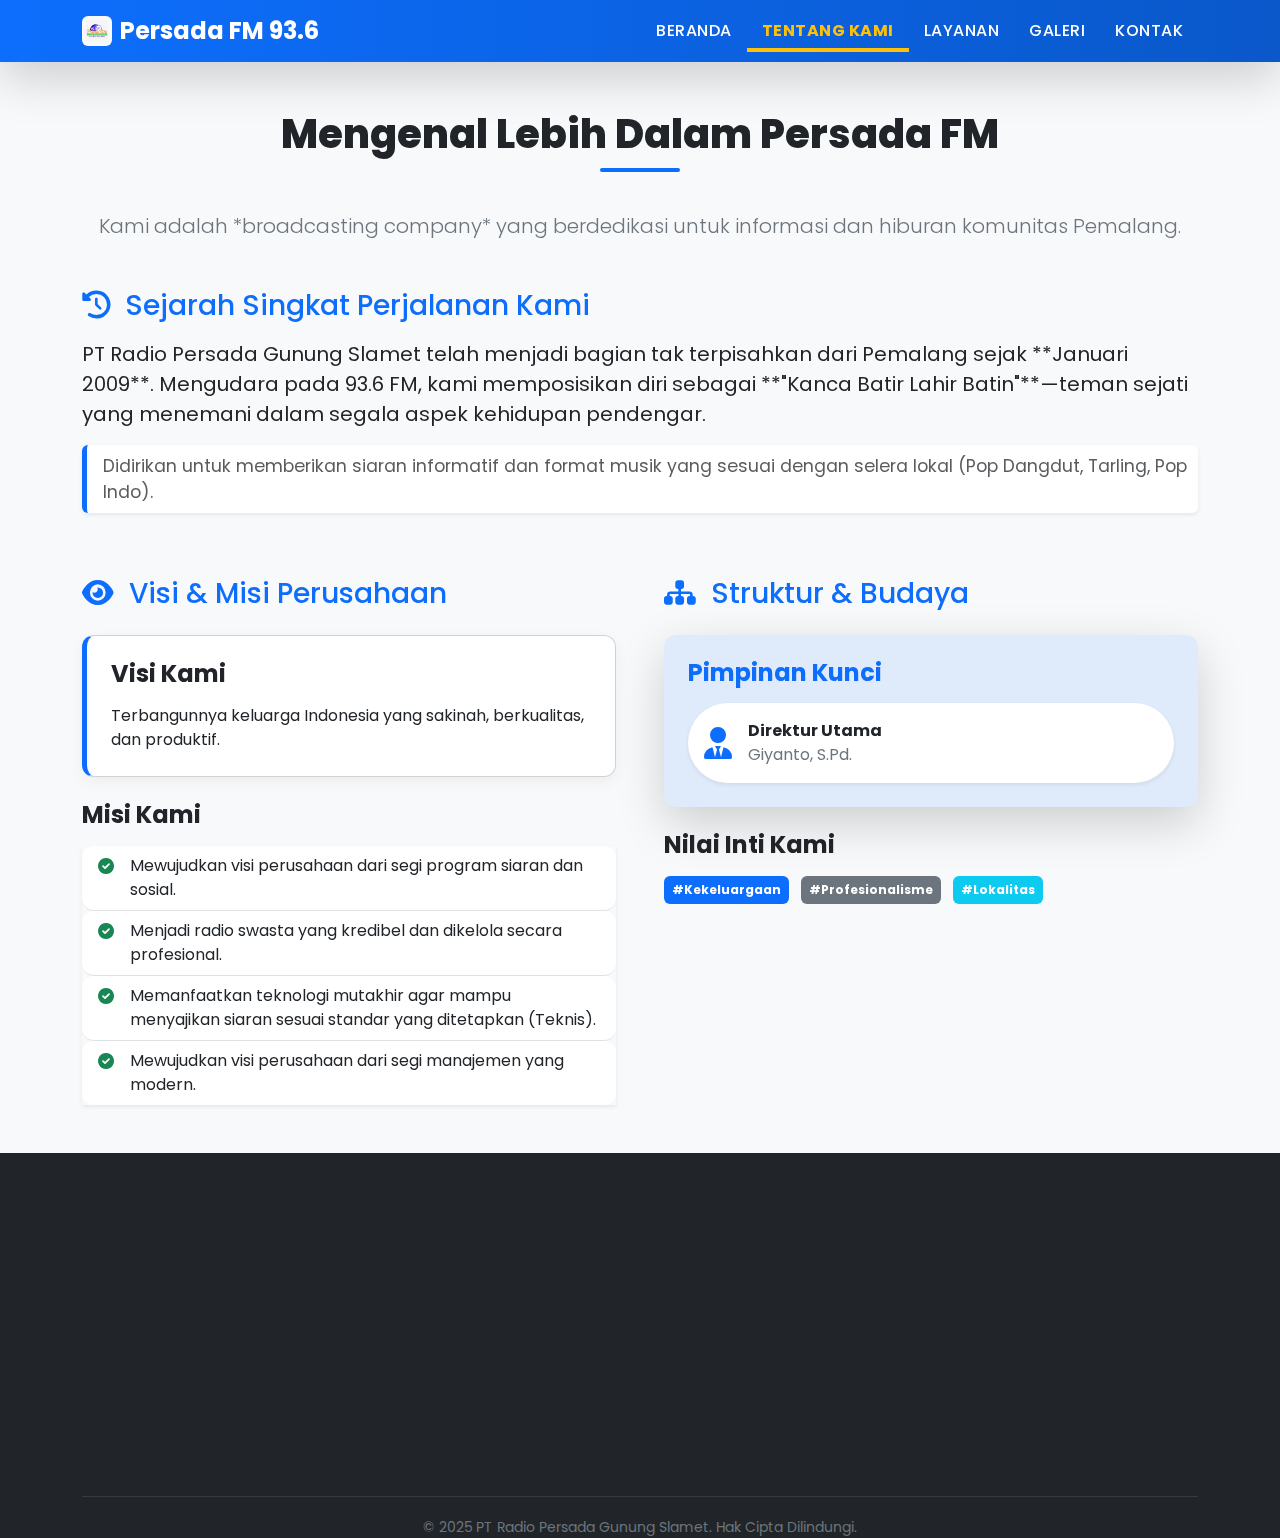
<file: about.html>
<!DOCTYPE html>
<html lang="id">
  <head>
    <meta charset="UTF-8" />
    <meta name="viewport" content="width=device-width, initial-scale=1.0" />
    <title>Tentang Kami - Persada FM</title>
    <link
      href="https://cdn.jsdelivr.net/npm/bootstrap@5.3.3/dist/css/bootstrap.min.css"
      rel="stylesheet"
    />
    <link
      rel="stylesheet"
      href="https://cdnjs.cloudflare.com/ajax/libs/font-awesome/6.0.0-beta3/css/all.min.css"
    />
    <link rel="stylesheet" href="https://unpkg.com/aos@2.3.4/dist/aos.css" />
    <link rel="stylesheet" href="assets/css/style.css" />
  </head>
  <body>
    <header>
      <nav
        class="navbar navbar-expand-lg navbar-dark sticky-top shadow-lg"
        id="mainNavbar"
      >
        <div class="container">
          <a
            class="navbar-brand d-flex align-items-center fw-bold"
            href="index.html"
          >
            <img
              src="assets/img/logo_persabda.jpg"
              alt="Logo Persada FM"
              height="30"
              class="me-2 bg-light p-1 rounded"
            />
            Persada FM 93.6
          </a>

          <button
            class="navbar-toggler"
            type="button"
            data-bs-toggle="collapse"
            data-bs-target="#navbarNav"
            aria-controls="navbarNav"
            aria-expanded="false"
            aria-label="Toggle navigation"
          >
            <span class="navbar-toggler-icon"></span>
          </button>

          <div class="collapse navbar-collapse" id="navbarNav">
            <ul class="navbar-nav ms-auto">
              <li class="nav-item">
                <a class="nav-link" href="index.html">Beranda</a>
              </li>
              <li class="nav-item">
                <a
                  class="nav-link active fw-bold"
                  aria-current="page"
                  href="about.html"
                >
                  Tentang Kami
                </a>
              </li>
              <li class="nav-item">
                <a class="nav-link" href="services.html">Layanan</a>
              </li>
              <li class="nav-item">
                <a class="nav-link" href="gallery.html">Galeri</a>
              </li>
              <li class="nav-item">
                <a class="nav-link" href="contact.html">Kontak</a>
              </li>
            </ul>
          </div>
        </div>
      </nav>
    </header>

    <main>
      <section id="about" class="py-5 bg-light">
        <div class="container">
          <div class="text-center mb-5" data-aos="fade-down">
            <h1 class="section-title">Mengenal Lebih Dalam Persada FM</h1>
            <p class="lead text-secondary">
              Kami adalah *broadcasting company* yang berdedikasi untuk
              informasi dan hiburan komunitas Pemalang.
            </p>
          </div>

          <div class="row g-5">
            <div class="col-lg-12 mb-5" data-aos="fade-up" data-aos-delay="200">
              <h2 class="h3 text-primary mb-3">
                <i class="fas fa-history me-2"></i> Sejarah Singkat Perjalanan
                Kami
              </h2>
              <p class="fs-5">
                PT Radio Persada Gunung Slamet telah menjadi bagian tak
                terpisahkan dari Pemalang sejak **Januari 2009**. Mengudara pada
                93.6 FM, kami memposisikan diri sebagai **"Kanca Batir Lahir
                Batin"**—teman sejati yang menemani dalam segala aspek kehidupan
                pendengar.
              </p>
              <blockquote
                class="blockquote border-start border-primary border-5 ps-3 py-2 bg-white shadow-sm rounded"
              >
                <p class="mb-0 small text-muted">
                  Didirikan untuk memberikan siaran informatif dan format musik
                  yang sesuai dengan selera lokal (Pop Dangdut, Tarling, Pop
                  Indo).
                </p>
              </blockquote>
            </div>
          </div>

          <div class="row g-5">
            <div class="col-lg-6" data-aos="fade-right" data-aos-delay="300">
              <h2 class="h3 text-primary mb-4">
                <i class="fas fa-eye me-2"></i> Visi & Misi Perusahaan
              </h2>

              <div class="card p-4 mb-4 visi-misi-card hover-lift bg-white">
                <h4 class="text-dark fw-bold mb-3">Visi Kami</h4>
                <p class="mb-0">
                  Terbangunnya keluarga Indonesia yang sakinah, berkualitas, dan
                  produktif.
                </p>
              </div>

              <h4 class="text-dark fw-bold mb-3">Misi Kami</h4>
              <ul class="list-group list-group-flush shadow-sm">
                <li class="list-group-item d-flex align-items-start">
                  <i class="fas fa-check-circle text-success me-3 mt-1"></i>
                  Mewujudkan visi perusahaan dari segi program siaran dan
                  sosial.
                </li>
                <li class="list-group-item d-flex align-items-start">
                  <i class="fas fa-check-circle text-success me-3 mt-1"></i>
                  Menjadi radio swasta yang kredibel dan dikelola secara
                  profesional.
                </li>
                <li class="list-group-item d-flex align-items-start">
                  <i class="fas fa-check-circle text-success me-3 mt-1"></i>
                  Memanfaatkan teknologi mutakhir agar mampu menyajikan siaran
                  sesuai standar yang ditetapkan (Teknis).
                </li>
                <li class="list-group-item d-flex align-items-start">
                  <i class="fas fa-check-circle text-success me-3 mt-1"></i>
                  Mewujudkan visi perusahaan dari segi manajemen yang modern.
                </li>
              </ul>
            </div>

            <div class="col-lg-6" data-aos="fade-left" data-aos-delay="500">
              <h2 class="h3 text-primary mb-4">
                <i class="fas fa-sitemap me-2"></i> Struktur & Budaya
              </h2>

              <div
                class="card p-4 mb-4 shadow-lg border-0 bg-primary bg-opacity-10"
              >
                <h4 class="text-primary fw-bold mb-3">Pimpinan Kunci</h4>
                <div
                  class="d-flex align-items-center bg-white p-3 rounded-pill shadow-sm"
                >
                  <i class="fas fa-user-tie fa-2x text-primary me-3"></i>
                  <div>
                    <span class="fw-bold d-block">Direktur Utama</span>
                    <span class="text-secondary">Giyanto, S.Pd.</span>
                  </div>
                </div>
              </div>

              <h4 class="text-dark fw-bold mb-3">Nilai Inti Kami</h4>
              <span class="badge bg-primary me-2 p-2">#Kekeluargaan</span>
              <span class="badge bg-secondary me-2 p-2">#Profesionalisme</span>
              <span class="badge bg-info me-2 p-2">#Lokalitas</span>
            </div>
          </div>
        </div>
      </section>
    </main>

    <footer class="text-lg-start">
      <div class="container">
        <div class="row pb-4">
          <div class="col-lg-4 col-md-6 mb-4" data-aos="fade-up">
            <h5 class="footer-title">Persada FM 93.6</h5>
            <p class="small text-light">
              PT Radio Persada Gunung Slamet, mitra siaran terpercaya Anda di
              Pantura Jawa Tengah. <br />
              Slogan: **"Kanca Batir Lahir Batin"**
            </p>
            <div class="mt-3">
              <a
                href="https://facebook.com/radiopersadapemalang"
                target="_blank"
                class="social-icon text-white"
                ><i class="fab fa-facebook-f"></i
              ></a>
              <a
                href="https://instagram.com/radiopersadapemalang"
                target="_blank"
                class="social-icon text-white"
                ><i class="fab fa-instagram"></i
              ></a>
              <a href="#" class="social-icon text-white"
                ><i class="fab fa-twitter"></i
              ></a>
              <a href="#" class="social-icon text-white"
                ><i class="fab fa-youtube"></i
              ></a>
            </div>
          </div>

          <div
            class="col-lg-2 col-md-6 mb-4"
            data-aos="fade-up"
            data-aos-delay="100"
          >
            <h5 class="footer-title">Navigasi</h5>
            <a href="index.html" class="footer-link small">Beranda</a>
            <a href="about.html" class="footer-link small">Tentang Kami</a>
            <a href="services.html" class="footer-link small">Layanan</a>
            <a href="gallery.html" class="footer-link small">Galeri</a>
            <a href="contact.html" class="footer-link small">Kontak</a>
          </div>

          <div
            class="col-lg-3 col-md-6 mb-4"
            data-aos="fade-up"
            data-aos-delay="200"
          >
            <h5 class="footer-title">Bidang Usaha</h5>
            <a href="services.html" class="footer-link small">Iklan Spot</a>
            <a href="services.html" class="footer-link small"
              >Adlips & Talkshow</a
            >
            <a href="services.html" class="footer-link small"
              >Produksi Spot Audio</a
            >
            <a href="gallery.html" class="footer-link small"
              >Liputan Komunitas</a
            >
          </div>

          <div
            class="col-lg-3 col-md-6 mb-4"
            data-aos="fade-up"
            data-aos-delay="300"
          >
            <h5 class="footer-title">Hubungi Kami</h5>
            <div class="small text-light mb-2">
              <i class="fas fa-map-marker-alt me-2 text-primary"></i> Lampu
              Merah, Jalan Anggur, 1,5 KM Barat, Pertigaan Pasar, Bojongbata,
              Kec. Pemalang, Kabupaten Pemalang, Jawa Tengah 52319
            </div>
            <div class="small text-light mb-2">
              <i class="fas fa-phone-alt me-2 text-primary"></i> (0284) 5850001
            </div>
            <div class="small text-light">
              <i class="fab fa-whatsapp me-2 text-primary"></i> 0813 9088 0002
              (Pendengar)
            </div>
          </div>
        </div>

        <div class="footer-bottom text-center">
          <p class="mb-0 small text-secondary">
            &copy; 2025 PT Radio Persada Gunung Slamet. Hak Cipta Dilindungi.
          </p>
        </div>
      </div>
    </footer>

    <script src="https://cdn.jsdelivr.net/npm/bootstrap@5.3.3/dist/js/bootstrap.bundle.min.js"></script>
    <script src="https://unpkg.com/aos@2.3.4/dist/aos.js"></script>
    <script src="assets/js/script.js"></script>
  </body>
</html>
</file>
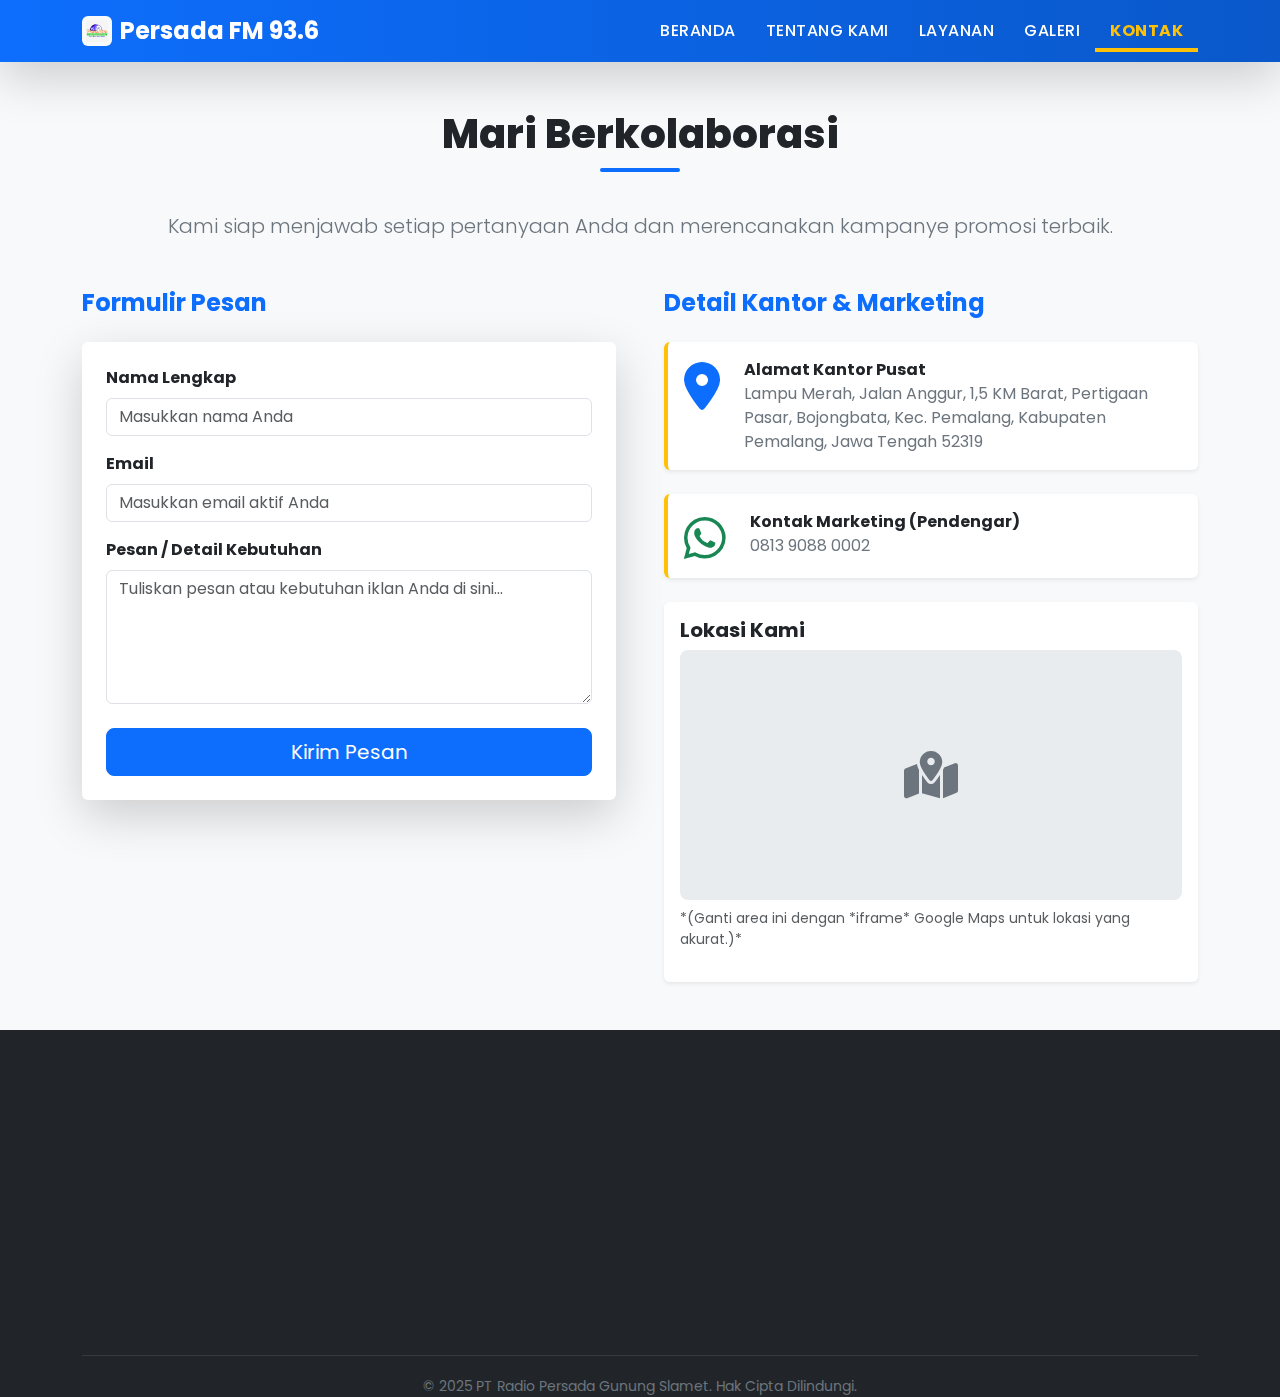
<file: contact.html>
<!DOCTYPE html>
<html lang="id">
  <head>
    <meta charset="UTF-8" />
    <meta name="viewport" content="width=device-width, initial-scale=1.0" />
    <title>Kontak Kami - Persada FM</title>
    <link
      href="https://cdn.jsdelivr.net/npm/bootstrap@5.3.3/dist/css/bootstrap.min.css"
      rel="stylesheet"
    />
    <link
      rel="stylesheet"
      href="https://cdnjs.cloudflare.com/ajax/libs/font-awesome/6.0.0-beta3/css/all.min.css"
    />
    <link rel="stylesheet" href="https://unpkg.com/aos@2.3.4/dist/aos.css" />
    <link rel="stylesheet" href="assets/css/style.css" />
  </head>
  <body>
    <header>
      <nav
        class="navbar navbar-expand-lg navbar-dark sticky-top shadow-lg"
        id="mainNavbar"
      >
        <div class="container">
          <a
            class="navbar-brand d-flex align-items-center fw-bold"
            href="index.html"
          >
            <img
              src="assets/img/logo_persabda.jpg"
              alt="Logo Persada FM"
              height="30"
              class="me-2 bg-light p-1 rounded"
            />
            Persada FM 93.6
          </a>

          <button
            class="navbar-toggler"
            type="button"
            data-bs-toggle="collapse"
            data-bs-target="#navbarNav"
            aria-controls="navbarNav"
            aria-expanded="false"
            aria-label="Toggle navigation"
          >
            <span class="navbar-toggler-icon"></span>
          </button>

          <div class="collapse navbar-collapse" id="navbarNav">
            <ul class="navbar-nav ms-auto">
              <li class="nav-item">
                <a class="nav-link" href="index.html">Beranda</a>
              </li>
              <li class="nav-item">
                <a class="nav-link" href="about.html">Tentang Kami</a>
              </li>
              <li class="nav-item">
                <a class="nav-link" href="services.html">Layanan</a>
              </li>
              <li class="nav-item">
                <a class="nav-link" href="gallery.html">Galeri</a>
              </li>
              <li class="nav-item">
                <a
                  class="nav-link active fw-bold"
                  aria-current="page"
                  href="contact.html"
                  >Kontak</a
                >
              </li>
            </ul>
          </div>
        </div>
      </nav>
    </header>

    <main>
      <section id="contact" class="py-5 bg-light">
        <div class="container">
          <div class="text-center mb-5" data-aos="fade-down">
            <h1 class="section-title">Mari Berkolaborasi</h1>
            <p class="lead text-secondary">
              Kami siap menjawab setiap pertanyaan Anda dan merencanakan
              kampanye promosi terbaik.
            </p>
          </div>

          <div class="row g-5">
            <div class="col-lg-6" data-aos="fade-right">
              <h2 class="h4 text-primary mb-4 fw-bold">Formulir Pesan</h2>
              <form
                id="contactForm"
                novalidate
                class="p-4 bg-white rounded shadow-lg hover-lift"
              >
                <div class="mb-3">
                  <label for="name" class="form-label fw-bold"
                    >Nama Lengkap</label
                  >
                  <input
                    type="text"
                    class="form-control"
                    id="name"
                    name="name"
                    required
                    placeholder="Masukkan nama Anda"
                  />
                  <div id="nameError" class="invalid-feedback"></div>
                </div>

                <div class="mb-3">
                  <label for="email" class="form-label fw-bold">Email</label>
                  <input
                    type="email"
                    class="form-control"
                    id="email"
                    name="email"
                    required
                    placeholder="Masukkan email aktif Anda"
                  />
                  <div id="emailError" class="invalid-feedback"></div>
                </div>

                <div class="mb-4">
                  <label for="message" class="form-label fw-bold"
                    >Pesan / Detail Kebutuhan</label
                  >
                  <textarea
                    class="form-control"
                    id="message"
                    name="message"
                    rows="5"
                    required
                    placeholder="Tuliskan pesan atau kebutuhan iklan Anda di sini..."
                  ></textarea>
                  <div id="messageError" class="invalid-feedback"></div>
                </div>

                <button
                  type="submit"
                  class="btn btn-primary btn-lg w-100 contact-btn-anim"
                >
                  Kirim Pesan
                </button>
              </form>
            </div>

            <div class="col-lg-6" data-aos="fade-left">
              <h2 class="h4 text-primary mb-4 fw-bold">
                Detail Kantor & Marketing
              </h2>

              <div
                class="d-flex align-items-start mb-4 p-3 bg-white rounded shadow-sm contact-info-box hover-lift"
              >
                <i
                  class="fas fa-map-marker-alt fa-3x text-primary me-4 mt-1"
                ></i>
                <div>
                  <span class="fw-bold d-block">Alamat Kantor Pusat</span>
                  <p class="mb-0 text-secondary">
                    Lampu Merah, Jalan Anggur, 1,5 KM Barat, Pertigaan Pasar,
                    Bojongbata, Kec. Pemalang, Kabupaten Pemalang, Jawa Tengah
                    52319
                  </p>
                </div>
              </div>

              <div
                class="d-flex align-items-start mb-4 p-3 bg-white rounded shadow-sm contact-info-box hover-lift"
              >
                <i class="fab fa-whatsapp fa-3x text-success me-4 mt-1"></i>
                <div>
                  <span class="fw-bold d-block"
                    >Kontak Marketing (Pendengar)</span
                  >
                  <p class="mb-0 text-secondary">0813 9088 0002</p>
                </div>
              </div>

              <div
                class="mt-4 p-3 bg-white rounded shadow-sm"
                data-aos="zoom-in"
                data-aos-delay="200"
              >
                <h5 class="fw-bold mb-2">Lokasi Kami</h5>
                <div
                  style="
                    height: 250px;
                    background-color: #e9ecef;
                    display: flex;
                    justify-content: center;
                    align-items: center;
                    border-radius: 8px;
                  "
                >
                  <i class="fas fa-map-marked-alt fa-3x text-secondary"></i>
                </div>
                <p class="small text-muted mt-2">
                  *(Ganti area ini dengan *iframe* Google Maps untuk lokasi yang
                  akurat.)*
                </p>
              </div>
            </div>
          </div>
        </div>
      </section>
    </main>

    <footer class="text-lg-start">
      <div class="container">
        <div class="row pb-4">
          <div class="col-lg-4 col-md-6 mb-4" data-aos="fade-up">
            <h5 class="footer-title">Persada FM 93.6</h5>
            <p class="small text-light">
              PT Radio Persada Gunung Slamet, mitra siaran terpercaya Anda di
              Pantura Jawa Tengah. <br />
              Slogan: **"Kanca Batir Lahir Batin"**
            </p>
            <div class="mt-3">
              <a
                href="https://facebook.com/radiopersadapemalang"
                target="_blank"
                class="social-icon text-white"
                ><i class="fab fa-facebook-f"></i
              ></a>
              <a
                href="https://instagram.com/radiopersadapemalang"
                target="_blank"
                class="social-icon text-white"
                ><i class="fab fa-instagram"></i
              ></a>
              <a href="#" class="social-icon text-white"
                ><i class="fab fa-twitter"></i
              ></a>
              <a href="#" class="social-icon text-white"
                ><i class="fab fa-youtube"></i
              ></a>
            </div>
          </div>

          <div
            class="col-lg-2 col-md-6 mb-4"
            data-aos="fade-up"
            data-aos-delay="100"
          >
            <h5 class="footer-title">Navigasi</h5>
            <a href="index.html" class="footer-link small">Beranda</a>
            <a href="about.html" class="footer-link small">Tentang Kami</a>
            <a href="services.html" class="footer-link small">Layanan</a>
            <a href="gallery.html" class="footer-link small">Galeri</a>
            <a href="contact.html" class="footer-link small">Kontak</a>
          </div>

          <div
            class="col-lg-3 col-md-6 mb-4"
            data-aos="fade-up"
            data-aos-delay="200"
          >
            <h5 class="footer-title">Bidang Usaha</h5>
            <a href="services.html" class="footer-link small">Iklan Spot</a>
            <a href="services.html" class="footer-link small"
              >Adlips & Talkshow</a
            >
            <a href="services.html" class="footer-link small"
              >Produksi Spot Audio</a
            >
            <a href="gallery.html" class="footer-link small"
              >Liputan Komunitas</a
            >
          </div>

          <div
            class="col-lg-3 col-md-6 mb-4"
            data-aos="fade-up"
            data-aos-delay="300"
          >
            <h5 class="footer-title">Hubungi Kami</h5>
            <div class="small text-light mb-2">
              <i class="fas fa-map-marker-alt me-2 text-primary"></i> Lampu
              Merah, Jalan Anggur, 1,5 KM Barat, Pertigaan Pasar, Bojongbata,
              Kec. Pemalang, Kabupaten Pemalang, Jawa Tengah 52319
            </div>
            <div class="small text-light">
              <i class="fab fa-whatsapp me-2 text-primary"></i>0813 9088 0002
              (Pendengar)
            </div>
          </div>
        </div>

        <div class="footer-bottom text-center">
          <p class="mb-0 small text-secondary">
            &copy; 2025 PT Radio Persada Gunung Slamet. Hak Cipta Dilindungi.
          </p>
        </div>
      </div>
    </footer>

    <script src="https://cdn.jsdelivr.net/npm/bootstrap@5.3.3/dist/js/bootstrap.bundle.min.js"></script>
    <script src="https://unpkg.com/aos@2.3.4/dist/aos.js"></script>
    <script src="assets/js/script.js"></script>
  </body>
</html>
</file>
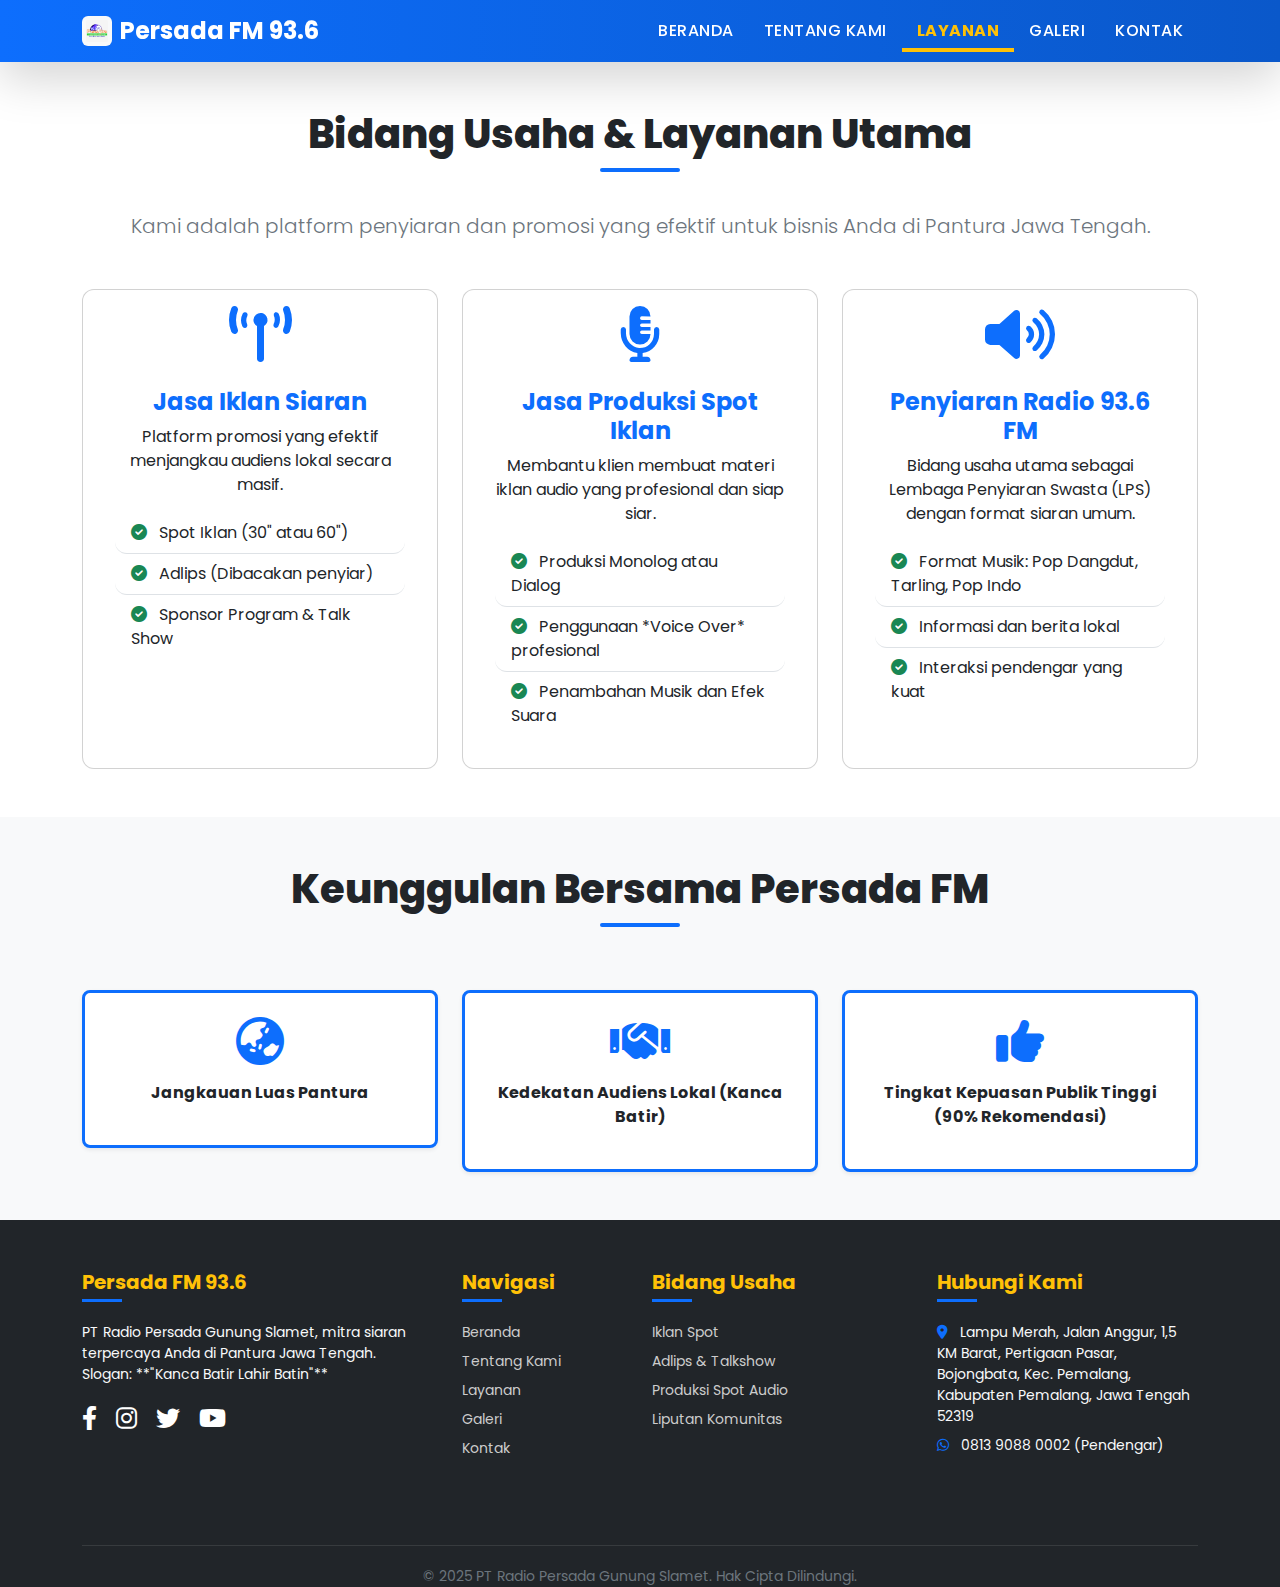
<file: services.html>
<!DOCTYPE html>
<html lang="id">
  <head>
    <meta charset="UTF-8" />
    <meta name="viewport" content="width=device-width, initial-scale=1.0" />
    <title>Layanan Kami - Persada FM</title>
    <link
      href="https://cdn.jsdelivr.net/npm/bootstrap@5.3.3/dist/css/bootstrap.min.css"
      rel="stylesheet"
    />
    <link
      rel="stylesheet"
      href="https://cdnjs.cloudflare.com/ajax/libs/font-awesome/6.0.0-beta3/css/all.min.css"
    />
    <link rel="stylesheet" href="assets/css/style.css" />
  </head>
  <body>
    <header>
      <nav
        class="navbar navbar-expand-lg navbar-dark sticky-top shadow-lg"
        id="mainNavbar"
      >
        <div class="container">
          <a
            class="navbar-brand d-flex align-items-center fw-bold"
            href="services.html"
          >
            <img
              src="assets/img/logo_persabda.jpg"
              alt="Logo Persada FM"
              height="30"
              class="me-2 bg-light p-1 rounded"
            />
            Persada FM 93.6
          </a>

          <button
            class="navbar-toggler"
            type="button"
            data-bs-toggle="collapse"
            data-bs-target="#navbarNav"
            aria-controls="navbarNav"
            aria-expanded="false"
            aria-label="Toggle navigation"
          >
            <span class="navbar-toggler-icon"></span>
          </button>

          <div class="collapse navbar-collapse" id="navbarNav">
            <ul class="navbar-nav ms-auto">
              <li class="nav-item">
                <a class="nav-link" href="index.html">Beranda</a>
              </li>
              <li class="nav-item">
                <a class="nav-link" href="about.html">Tentang Kami</a>
              </li>
              <li class="nav-item">
                <a
                  class="nav-link active fw-bold"
                  aria-current="page"
                  href="services.html"
                  >Layanan</a
                >
              </li>
              <li class="nav-item">
                <a class="nav-link" href="gallery.html">Galeri</a>
              </li>
              <li class="nav-item">
                <a class="nav-link" href="contact.html">Kontak</a>
              </li>
            </ul>
          </div>
        </div>
      </nav>
    </header>

    <main>
      <section id="services" class="py-5">
        <div class="container">
          <div class="text-center mb-5 fade-in-on-scroll">
            <h1 class="section-title">Bidang Usaha & Layanan Utama</h1>
            <p class="lead text-secondary">
              Kami adalah platform penyiaran dan promosi yang efektif untuk
              bisnis Anda di Pantura Jawa Tengah.
            </p>
          </div>

          <div class="row g-4">
            <div class="col-md-6 col-lg-4 fade-in-on-scroll">
              <div class="card h-100 p-3 text-center">
                <i class="fas fa-broadcast-tower card-icon mx-auto"></i>
                <div class="card-body">
                  <h4 class="card-title text-primary fw-bold">
                    Jasa Iklan Siaran
                  </h4>
                  <p class="card-text">
                    Platform promosi yang efektif menjangkau audiens lokal
                    secara masif.
                  </p>
                  <ul class="list-group list-group-flush text-start">
                    <li class="list-group-item">
                      <i class="fas fa-check-circle text-success me-2"></i> Spot
                      Iklan (30" atau 60")
                    </li>
                    <li class="list-group-item">
                      <i class="fas fa-check-circle text-success me-2"></i>
                      Adlips (Dibacakan penyiar)
                    </li>
                    <li class="list-group-item">
                      <i class="fas fa-check-circle text-success me-2"></i>
                      Sponsor Program & Talk Show
                    </li>
                  </ul>
                </div>
              </div>
            </div>

            <div class="col-md-6 col-lg-4 fade-in-on-scroll">
              <div class="card h-100 p-3 text-center">
                <i class="fas fa-microphone-alt card-icon mx-auto"></i>
                <div class="card-body">
                  <h4 class="card-title text-primary fw-bold">
                    Jasa Produksi Spot Iklan
                  </h4>
                  <p class="card-text">
                    Membantu klien membuat materi iklan audio yang profesional
                    dan siap siar.
                  </p>
                  <ul class="list-group list-group-flush text-start">
                    <li class="list-group-item">
                      <i class="fas fa-check-circle text-success me-2"></i>
                      Produksi Monolog atau Dialog
                    </li>
                    <li class="list-group-item">
                      <i class="fas fa-check-circle text-success me-2"></i>
                      Penggunaan *Voice Over* profesional
                    </li>
                    <li class="list-group-item">
                      <i class="fas fa-check-circle text-success me-2"></i>
                      Penambahan Musik dan Efek Suara
                    </li>
                  </ul>
                </div>
              </div>
            </div>

            <div class="col-md-6 col-lg-4 fade-in-on-scroll">
              <div class="card h-100 p-3 text-center">
                <i class="fas fa-volume-up card-icon mx-auto"></i>
                <div class="card-body">
                  <h4 class="card-title text-primary fw-bold">
                    Penyiaran Radio 93.6 FM
                  </h4>
                  <p class="card-text">
                    Bidang usaha utama sebagai Lembaga Penyiaran Swasta (LPS)
                    dengan format siaran umum.
                  </p>
                  <ul class="list-group list-group-flush text-start">
                    <li class="list-group-item">
                      <i class="fas fa-check-circle text-success me-2"></i>
                      Format Musik: Pop Dangdut, Tarling, Pop Indo
                    </li>
                    <li class="list-group-item">
                      <i class="fas fa-check-circle text-success me-2"></i>
                      Informasi dan berita lokal
                    </li>
                    <li class="list-group-item">
                      <i class="fas fa-check-circle text-success me-2"></i>
                      Interaksi pendengar yang kuat
                    </li>
                  </ul>
                </div>
              </div>
            </div>
          </div>
        </div>
      </section>

      <section id="advantages" class="py-5 bg-light">
        <div class="container">
          <div class="text-center mb-5 fade-in-on-scroll">
            <h2 class="section-title">Keunggulan Bersama Persada FM</h2>
          </div>
          <div class="row g-4 text-center fade-in-on-scroll">
            <div class="col-md-4">
              <div
                class="p-4 bg-white rounded-3 shadow-sm border border-primary border-3 border-bottom"
              >
                <i class="fas fa-globe-asia text-primary fa-3x mb-3"></i>
                <p class="fw-bold">Jangkauan Luas Pantura</p>
              </div>
            </div>
            <div class="col-md-4">
              <div
                class="p-4 bg-white rounded-3 shadow-sm border border-primary border-3 border-bottom"
              >
                <i class="fas fa-handshake text-primary fa-3x mb-3"></i>
                <p class="fw-bold">Kedekatan Audiens Lokal (Kanca Batir)</p>
              </div>
            </div>
            <div class="col-md-4">
              <div
                class="p-4 bg-white rounded-3 shadow-sm border border-primary border-3 border-bottom"
              >
                <i class="fas fa-thumbs-up text-primary fa-3x mb-3"></i>
                <p class="fw-bold">
                  Tingkat Kepuasan Publik Tinggi (90% Rekomendasi)
                </p>
              </div>
            </div>
          </div>
        </div>
      </section>
    </main>

    <footer class="text-lg-start">
      <div class="container">
        <div class="row pb-4">
          <div class="col-lg-4 col-md-6 mb-4" data-aos="fade-up">
            <h5 class="footer-title">Persada FM 93.6</h5>
            <p class="small text-light">
              PT Radio Persada Gunung Slamet, mitra siaran terpercaya Anda di
              Pantura Jawa Tengah. <br />
              Slogan: **"Kanca Batir Lahir Batin"**
            </p>
            <div class="mt-3">
              <a
                href="https://facebook.com/radiopersadapemalang"
                target="_blank"
                class="social-icon text-white"
                ><i class="fab fa-facebook-f"></i
              ></a>
              <a
                href="https://instagram.com/radiopersadapemalang"
                target="_blank"
                class="social-icon text-white"
                ><i class="fab fa-instagram"></i
              ></a>
              <a href="#" class="social-icon text-white"
                ><i class="fab fa-twitter"></i
              ></a>
              <a href="#" class="social-icon text-white"
                ><i class="fab fa-youtube"></i
              ></a>
            </div>
          </div>

          <div
            class="col-lg-2 col-md-6 mb-4"
            data-aos="fade-up"
            data-aos-delay="100"
          >
            <h5 class="footer-title">Navigasi</h5>
            <a href="index.html" class="footer-link small">Beranda</a>
            <a href="about.html" class="footer-link small">Tentang Kami</a>
            <a href="services.html" class="footer-link small">Layanan</a>
            <a href="gallery.html" class="footer-link small">Galeri</a>
            <a href="contact.html" class="footer-link small">Kontak</a>
          </div>

          <div
            class="col-lg-3 col-md-6 mb-4"
            data-aos="fade-up"
            data-aos-delay="200"
          >
            <h5 class="footer-title">Bidang Usaha</h5>
            <a href="services.html" class="footer-link small">Iklan Spot</a>
            <a href="services.html" class="footer-link small"
              >Adlips & Talkshow</a
            >
            <a href="services.html" class="footer-link small"
              >Produksi Spot Audio</a
            >
            <a href="gallery.html" class="footer-link small"
              >Liputan Komunitas</a
            >
          </div>

          <div
            class="col-lg-3 col-md-6 mb-4"
            data-aos="fade-up"
            data-aos-delay="300"
          >
            <h5 class="footer-title">Hubungi Kami</h5>
            <div class="small text-light mb-2">
              <i class="fas fa-map-marker-alt me-2 text-primary"></i> Lampu
              Merah, Jalan Anggur, 1,5 KM Barat, Pertigaan Pasar, Bojongbata,
              Kec. Pemalang, Kabupaten Pemalang, Jawa Tengah 52319
            </div>
            <div class="small text-light">
              <i class="fab fa-whatsapp me-2 text-primary"></i> 0813 9088 0002
              (Pendengar)
            </div>
          </div>
        </div>

        <div class="footer-bottom text-center">
          <p class="mb-0 small text-secondary">
            &copy; 2025 PT Radio Persada Gunung Slamet. Hak Cipta Dilindungi.
          </p>
        </div>
      </div>
    </footer>

    <script src="https://cdn.jsdelivr.net/npm/bootstrap@5.3.3/dist/js/bootstrap.bundle.min.js"></script>
    <script src="assets/js/script.js"></script>
  </body>
</html>
</file>
<file: assets/css/style.css>
/* Custom Style untuk PT Radio Persada Gunung Slamet */

@import url("https://fonts.googleapis.com/css2?family=Poppins:wght@300;400;500;600;700;800;900&display=swap");

:root {
  --primary-color: #0d6efd; /* Biru Bootstrap */
  --secondary-color: #6c757d;
  --accent-color: #ffc107; /* Kuning (Warning) untuk CTA & Highlight */
  --dark-color: #212529;
  --light-bg: #f8f9fa;
  --transition-fast: 0.2s ease-in-out;
}

body {
  font-family: "Poppins", sans-serif; /* Font Lebih Modern */
  color: var(--dark-color);
  background-color: #ffffff;
}

/* Navbar Customization */
#mainNavbar {
  transition: all 0.3s ease-in-out;
  /* Custom Gradient Background untuk premium feel */
  background: linear-gradient(90deg, #0d6efd 0%, #0a58ca 100%) !important;
  box-shadow: 0 4px 15px rgba(0, 0, 0, 0.15);
}
.navbar-brand {
  font-size: 1.5rem;
  transition: transform 0.3s ease-in-out;
}
.navbar-brand:hover {
  transform: scale(1.05); /* Logo/Brand Zoom Effect */
}
.nav-link {
  color: white !important;
  font-weight: 500;
  text-transform: uppercase;
  letter-spacing: 0.5px;
  padding: 10px 15px !important;
  transition: color 0.3s, border-bottom 0.3s;
}
.nav-link.active {
  color: var(--accent-color) !important;
  border-bottom: 4px solid var(--accent-color); /* Thicker highlight */
  padding-bottom: 5px !important;
  font-weight: 700;
}
.nav-link:not(.active):hover {
  color: #ffcc5c !important; /* Lighter yellow on hover */
}

/* Section Title */
.section-title {
  font-size: 2.5rem;
  font-weight: 800;
  margin-bottom: 1.5rem;
  position: relative;
  padding-bottom: 15px;
}
.section-title::after {
  content: "";
  display: block;
  width: 80px;
  height: 4px;
  background-color: var(--primary-color);
  margin: 10px auto 0;
  border-radius: 50px;
}

/* Card & Component Hover Effect (Hover Lift) */
.card,
.list-group-item,
.accordion-item {
  border-radius: 12px !important;
  transition: all 0.3s ease-in-out;
}
.hover-lift:hover {
  transform: translateY(-8px);
  box-shadow: 0 15px 30px rgba(0, 0, 0, 0.15) !important;
}

/* Card Icon Styling */
.card-icon {
  font-size: 3.5rem;
  color: var(--primary-color);
  margin-bottom: 10px;
}

/* Hero Carousel Custom */
.carousel-item {
  background-position: center;
  background-size: cover;
  position: relative;
  min-height: 85vh;
}
.carousel-item::before {
  content: "";
  position: absolute;
  top: 0;
  left: 0;
  right: 0;
  bottom: 0;
  background: rgba(0, 0, 0, 0.5); /* Overlay */
}

/* Button Animations */
.pulse {
  animation: pulse 2s infinite;
}
@keyframes pulse {
  0% {
    box-shadow: 0 0 0 0 rgba(13, 110, 253, 0.7);
  }
  70% {
    box-shadow: 0 0 0 15px rgba(13, 110, 253, 0);
  }
  100% {
    box-shadow: 0 0 0 0 rgba(13, 110, 253, 0);
  }
}

.contact-btn-anim {
  transition: background-color 0.3s, transform 0.3s;
}
.contact-btn-anim:hover {
  background-color: #e6b300 !important;
  transform: scale(1.05);
}

/* Gallery Placeholder Styling */
.gallery-item-placeholder {
  width: 100%;
  height: 250px;
  background: linear-gradient(45deg, var(--secondary-color), #495057);
  border-radius: 8px;
  display: flex;
  flex-direction: column;
  justify-content: center;
  align-items: center;
  color: white;
  font-size: 1.5rem;
  cursor: pointer;
  transition: all 0.3s;
  box-shadow: 0 5px 15px rgba(0, 0, 0, 0.1);
}
.gallery-item-placeholder:hover {
  opacity: 0.9;
  transform: scale(1.02);
}

/* Visi Misi Highlight (About Page) */
.visi-misi-card {
  border-left: 5px solid var(--primary-color);
  box-shadow: 0 5px 15px rgba(0, 0, 0, 0.05);
}

/* Contact Info Box */
.contact-info-box {
  border-left: 4px solid var(--accent-color);
  transition: transform 0.3s;
}
.contact-info-box:hover {
  transform: translateX(5px);
}

/* Footer Enhancements */
footer {
  background-color: var(--dark-color);
  color: white;
  padding-top: 50px;
}
.footer-title {
  color: var(--accent-color);
  font-weight: 700;
  margin-bottom: 20px;
  position: relative;
}
.footer-title::after {
  content: "";
  display: block;
  width: 40px;
  height: 3px;
  background-color: var(--primary-color);
  margin-top: 5px;
}
.footer-link,
.footer-link:hover {
  color: #cccccc;
  text-decoration: none;
  transition: all 0.2s;
  display: block;
  margin-bottom: 8px;
}
.footer-link:hover {
  color: var(--accent-color);
  transform: translateX(5px);
}
.social-icon {
  font-size: 1.5rem;
  margin-right: 15px;
  transition: color 0.3s;
}
.social-icon:hover {
  color: var(--accent-color);
}
.footer-bottom {
  border-top: 1px solid rgba(255, 255, 255, 0.1);
  padding-top: 20px;
  margin-top: 30px;
}
</file>
